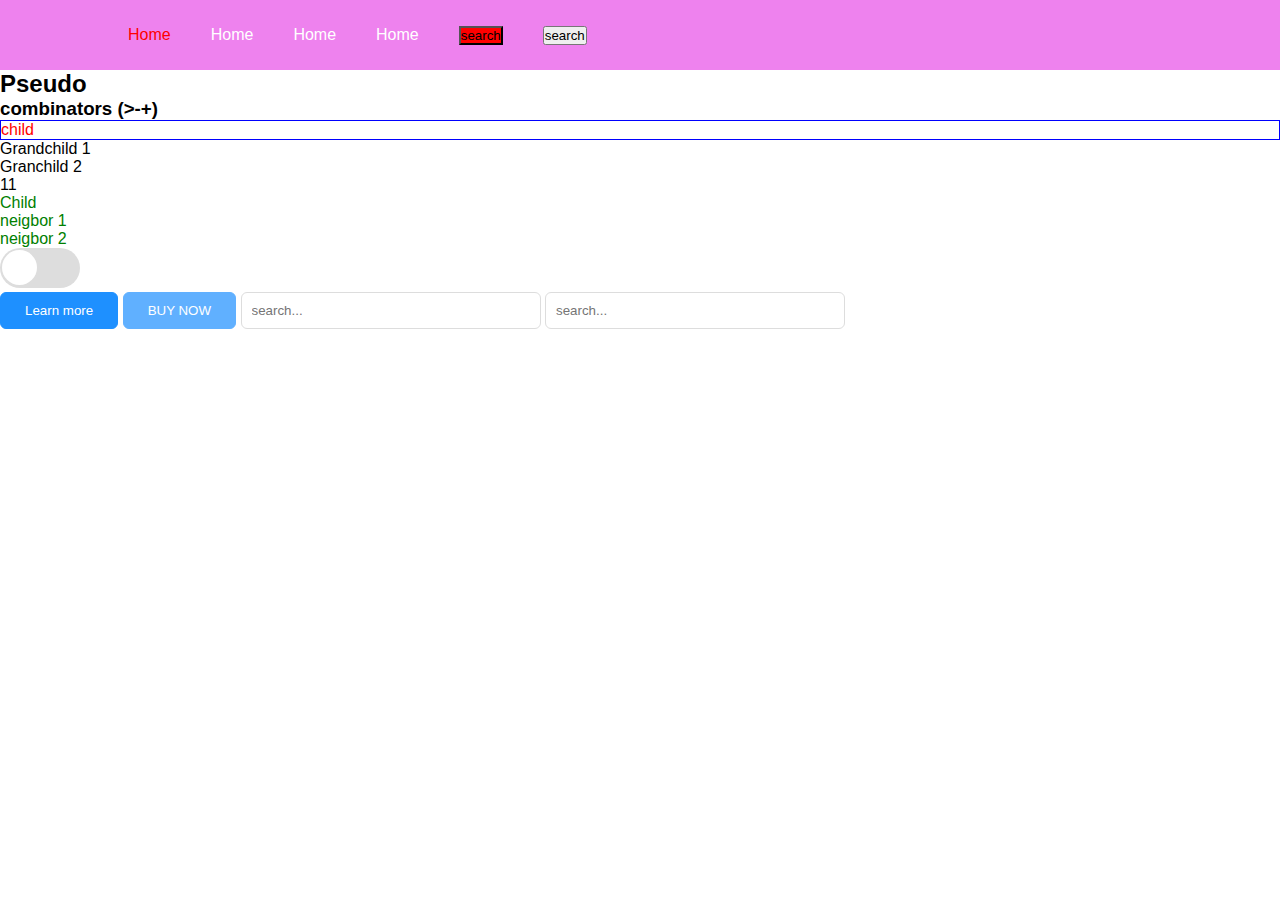
<file: lesson001/index.html>
<!DOCTYPE html>
<html lang="en">
<head>
    <meta charset="UTF-8">
    <meta name="viewport" content="width=device-width, initial-scale=1.0">
    <title>Document</title>
    <link rel="stylesheet" href="./style.css">
</head>
<body>

    <div class="navbar">
        <ul class="collection">
            <li class="item">Home</li>
            <li class="item">Home</li>
            <li class="item">Home</li>
            <li class="item">Home</li>
            <li class="item"><button>search</button></li>
            <li class="item"><button>search</button></li>

        
        </ul>
    </div>














    <h2>Pseudo</h2>
    <h3>combinators (>-+)</h3>

    <div class="parent">
        <p>child</p>
    </div>
    <div>
    <p>Grandchild 1</p>
    <p>Granchild 2</p>
    </div>11
        <p>Child</p>
    </div>
    <p>neigbor 1</p>
    <p>neigbor 2</p>


    <div>
        <input type="checkbox" name="" id="input__toggle">
        <label for="input__toggle" class="toggle">
            <div class="circle"></div>
        </label>
    </div>

    <button class="btn">Learn more</button>
    <button disabled class="btn">BUY NOW</button>



    <input type="text" placeholder="search... " class="inp"> 
    <input type="text" placeholder="search... " class="inp"> 





</body>
</html>
</file>
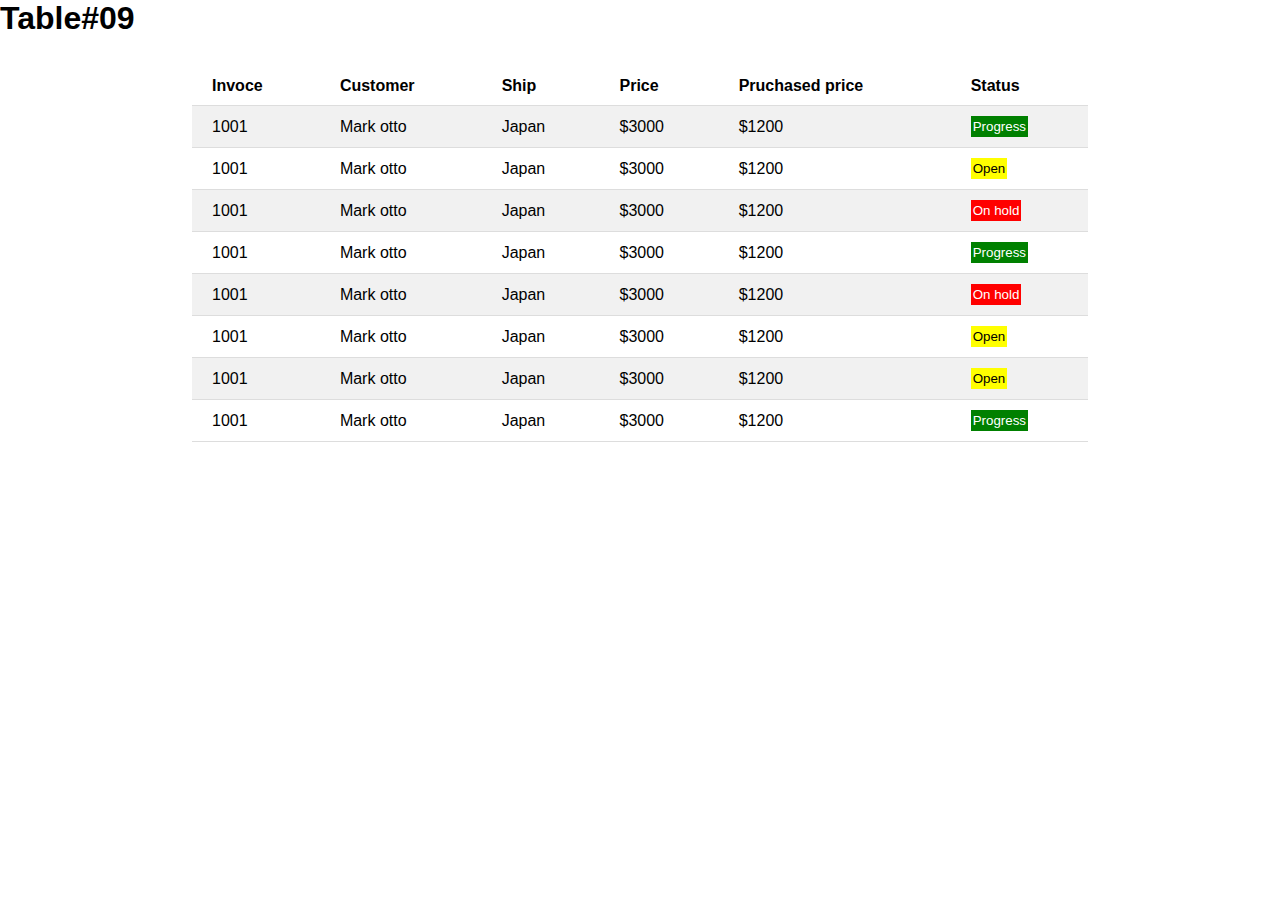
<file: lesson001/Homework/index.html>
<!DOCTYPE html>
<html lang="en">
<head>
    <meta charset="UTF-8">
    <meta name="viewport" content="width=device-width, initial-scale=1.0">
    <title>Document</title>
    <link rel="stylesheet" href="style.css">
</head>
<body>
<h1>Table#09</h1>

    <table class="table">
        <thead>
            <tr>
                <th>Invoce</th>
                <th>Customer</th>
                <th>Ship</th>
                <th>Price</th>
                <th>Pruchased price</th>
                <th>Status</th>
            </tr>
        </thead>
        <tbody>
            <tr>
                <td>1001</td>
                <td>Mark otto</td>
                <td>Japan</td>
                <td>$3000</td>
                <td>$1200</td>
                <td>
                    <button class="btn">Progress</button>
                </td>
            </tr>
            <tr>
                <td>1001</td>
                <td>Mark otto</td>
                <td>Japan</td>
                <td>$3000</td>
                <td>$1200</td>
                <td>
                    <button class="sariq">Open</button>
                </td>
            </tr>
            <tr>
                <td>1001</td>
                <td>Mark otto</td>
                <td>Japan</td>
                <td>$3000</td>
                <td>$1200</td>
                <td>
                    <button class="qizil">On hold</button>
                </td>
            </tr>
            <tr>
                <td>1001</td>
                <td>Mark otto</td>
                <td>Japan</td>
                <td>$3000</td>
                <td>$1200</td>
                <td>
                    <button class="btn">Progress</button>
                </td>
            </tr>
            <tr>
                <td>1001</td>
                <td>Mark otto</td>
                <td>Japan</td>
                <td>$3000</td>
                <td>$1200</td>
                <td>
                    <button class="qizil">On hold</button>
                </td>
            </tr>
            <tr>
                <td>1001</td>
                <td>Mark otto</td>
                <td>Japan</td>
                <td>$3000</td>
                <td>$1200</td>
                <td>
                    <button class="sariq">Open</button>
                </td>
                <tr>
                    <td>1001</td>
                    <td>Mark otto</td>
                    <td>Japan</td>
                    <td>$3000</td>
                    <td>$1200</td>
                    <td>
                        <button class="sariq">Open</button>
                    </td>
                </tr>
                <tr>
                    <td>1001</td>
                    <td>Mark otto</td>
                    <td>Japan</td>
                    <td>$3000</td>
                    <td>$1200</td>
                    <td>
                        <button class="btn">Progress</button>
                    </td>
                </tr>
            </tr>
            
        </tbody>
       </table>



</body>
</html>
</file>
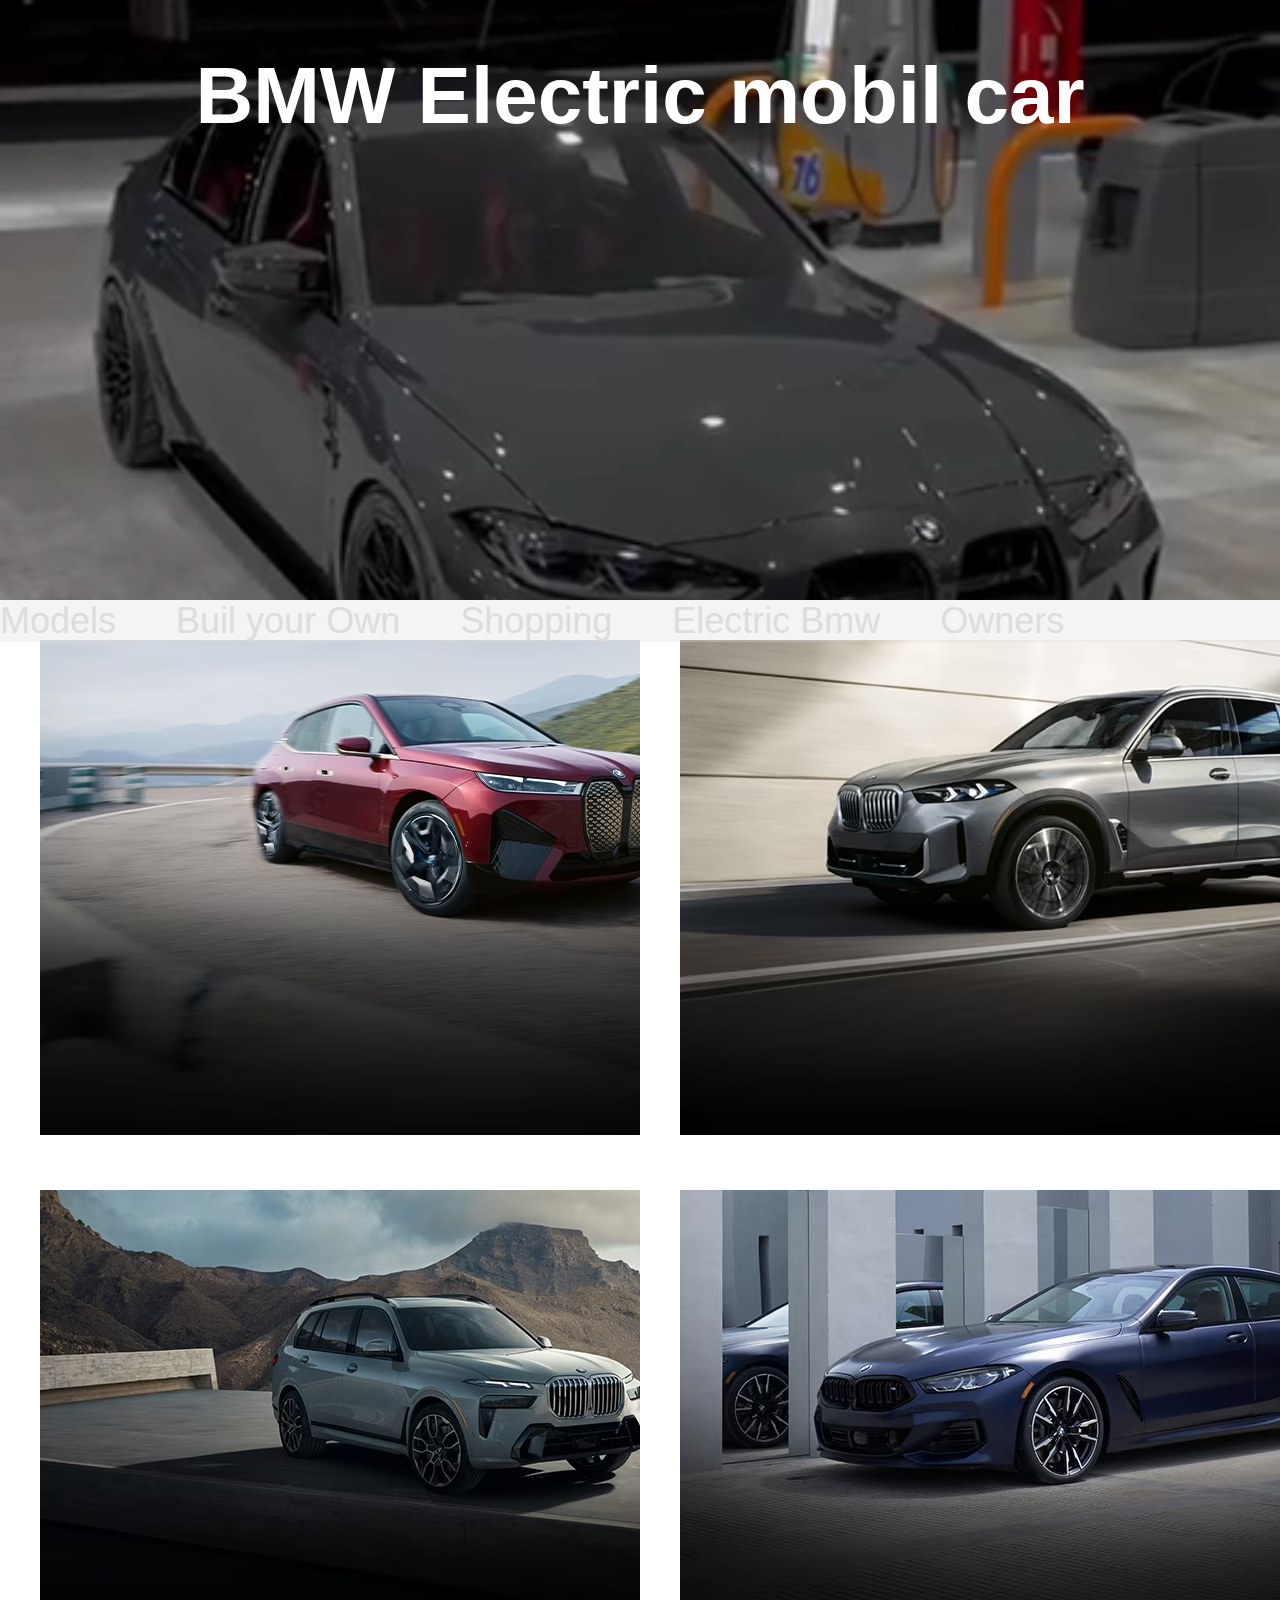
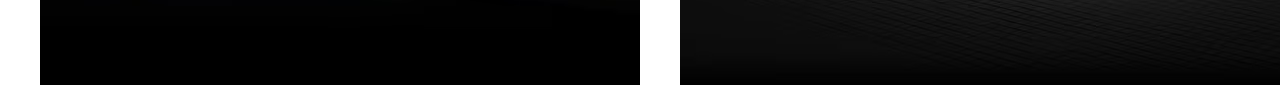
<file: bmw.html>
<!DOCTYPE html>
<html lang="en">
<head>
    <meta charset="UTF-8">
    <meta name="viewport" content="width=device-width, initial-scale=1.0">
    <title>Document</title>
    <link rel="stylesheet" href="./bmw.css">
</head>
<body>
    <div class="box">
        <video src="./IMG_3109.MP4" muted loop autoplay >

        </video>
        <h2 class="web">BMW Electric mobil car</h2>
    </div>
        
    <div class="navabr">
        <ul class="collection">
            <li>Models</li>
            <li>Buil your Own</li>
            <li>Shopping</li>
            <li>Electric Bmw</li>
            <li>Owners</li>
        </ul>
        
    
</div>
</div>    
<div class="wrapper">
    <div class="quti">
        <img src="./BMW-Secondary-FMA-Homepage-Cookied-Tile-01-Desktop.avif" alt="">
        <h2 class="giv">BMW-MY23-X7-Secondary-FMA-Desktop</h2>
        <a href="Learn more"></a>
    </div>
    <div class="quti">
        <img src="./BMW-MY24-X5-HP-Secondary-FMA-Desktop.avif" alt="">
    </div>
    <div class="quti">
        <img src="./BMW-MY23-X7-Secondary-FMA-Desktop.avif" alt="">
    </div>
    <div class="quti">
        <img src="./BMW-Secondary-FMA-Homepage-Tile-04-Desktop.avif" alt="">
    </div>
    
</div>
    
</body>
</html>
</file>
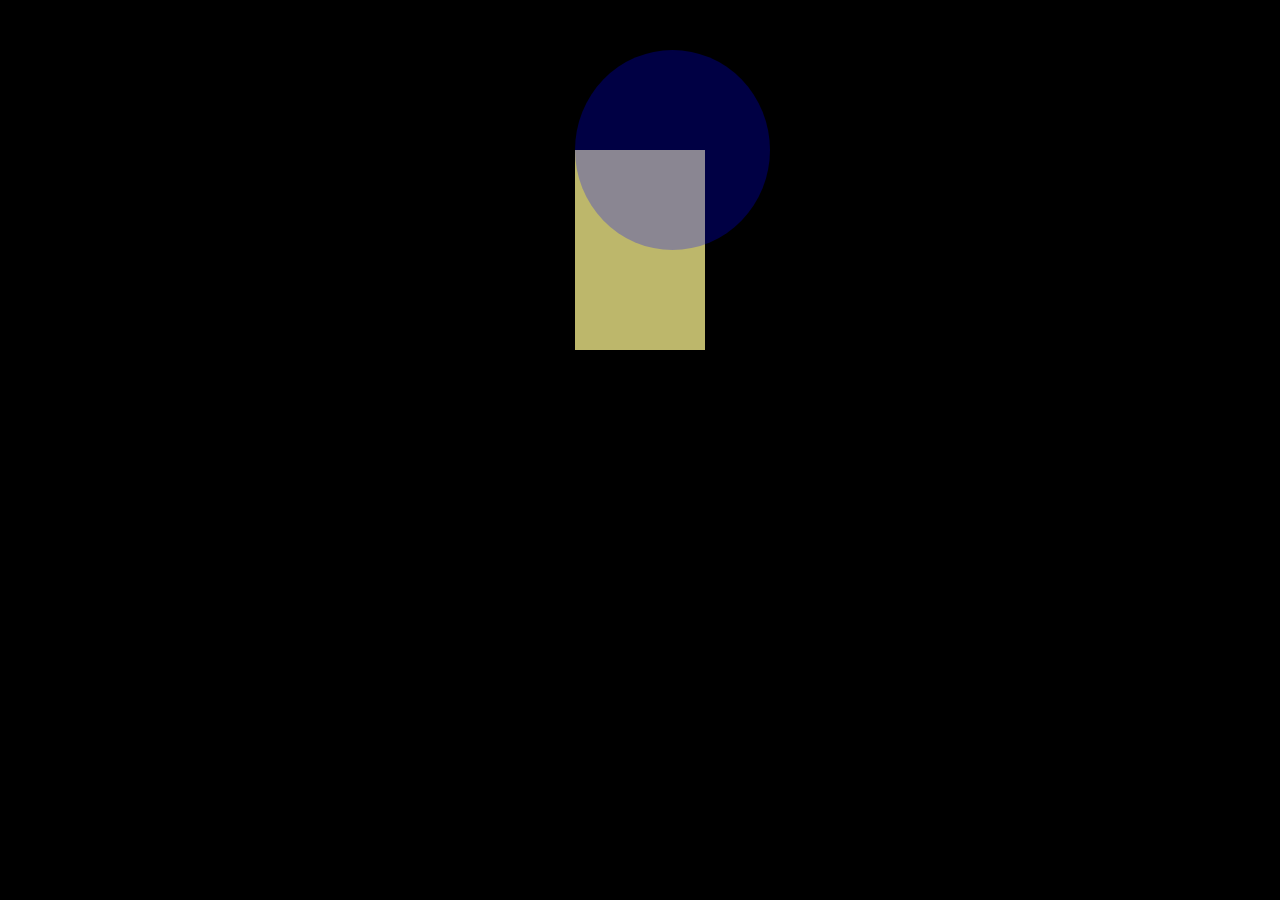
<file: vazifa.html>
<!DOCTYPE html>
<html lang="en">
<head>
    <meta charset="UTF-8">
    <meta name="viewport" content="width=device-width, initial-scale=1.0">
    <title>Document</title>
    <link rel="stylesheet" href="./vazifa.css">
</head>
<body>
    <div class="box"></div>
</body>
</html>
</file>
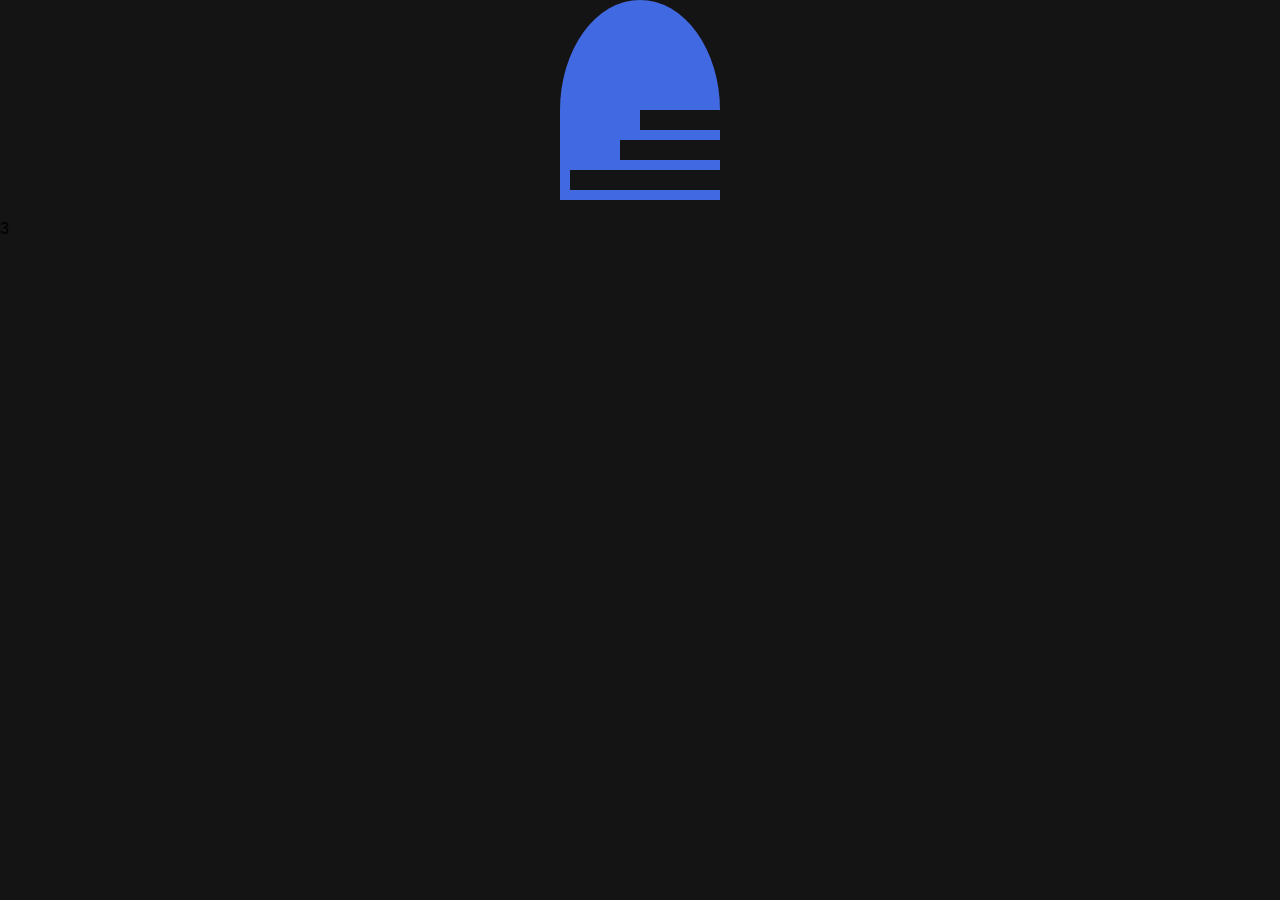
<file: vazifa2.html>
<!DOCTYPE html>
<html lang="en">
<head>
    <meta charset="UTF-8">
    <meta name="viewport" content="width=device-width, initial-scale=1.0">
    <title>Document</title>
    <link rel="stylesheet" href="./vazifa2.css">
</head>
<body>
    <div class="wrapper">
        <div class="box"></div>
        <div class="box2"></div>
        <div class="box3"></div>
        <div class="box4"></div>

    </div>
    
</body>
</html>3
</file>
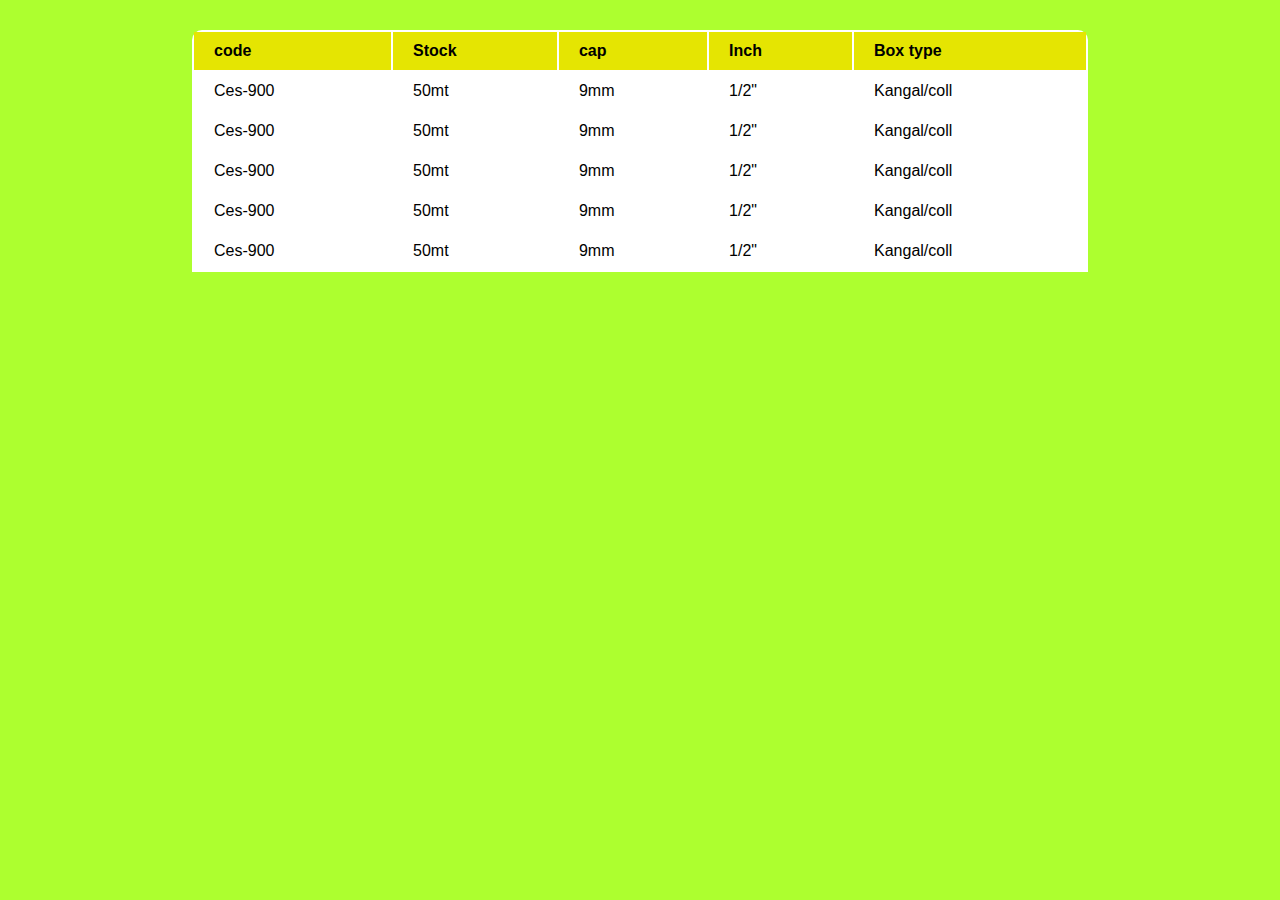
<file: lesson001/Homework/exel.html>
<!DOCTYPE html>
<html lang="en">
<head>
    <meta charset="UTF-8">
    <meta name="viewport" content="width=device-width, initial-scale=1.0">
    <title>Document</title>
    <link rel="stylesheet" href="./exel.css">
</head>
<body>
    <table class="table">
        <thead>
            <tr>
                <th>code</th>
                <th>Stock</th>
                <th>cap</th>
                <th>Inch</th>
                <th>Box type</th>
            </tr>
        </thead>
        <tbody>
            <tr>
                <td>Ces-900</td>
                <td>50mt</td>
                <td>9mm</td>
                <td>1/2"</td>
                <td>Kangal/coll</td>
            </tr>
            <tr>
                <td>Ces-900</td>
                <td>50mt</td>
                <td>9mm</td>
                <td>1/2"</td>
                <td>Kangal/coll</td>
            </tr>
            <tr>
                <td>Ces-900</td>
                <td>50mt</td>
                <td>9mm</td>
                <td>1/2"</td>
                <td>Kangal/coll</td>
            </tr>
            <tr>
                <td>Ces-900</td>
                <td>50mt</td>
                <td>9mm</td>
                <td>1/2"</td>
                <td>Kangal/coll</td>
            </tr>
            <tr>
                <td>Ces-900</td>
                <td>50mt</td>
                <td>9mm</td>
                <td>1/2"</td>
                <td>Kangal/coll</td>
            </tr>
        </tbody>
    </table>
    
</body>
</html>
</file>
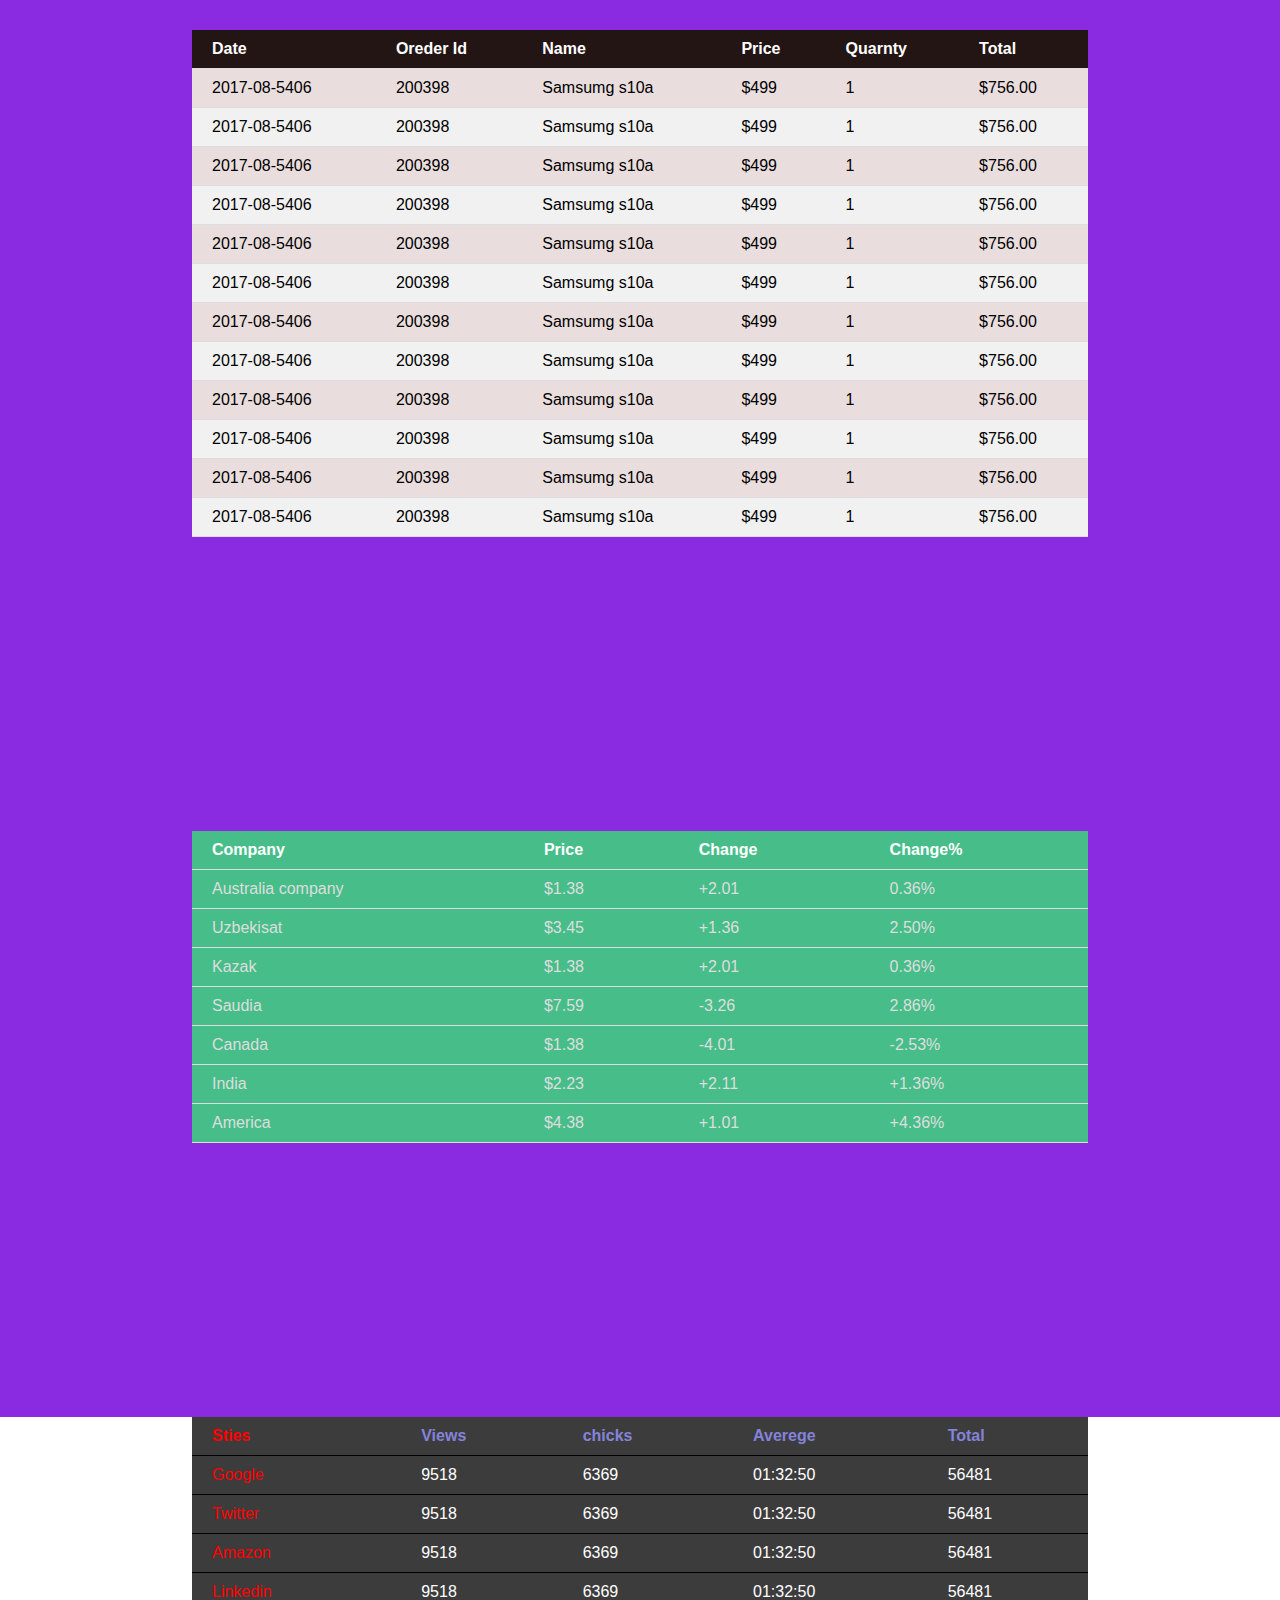
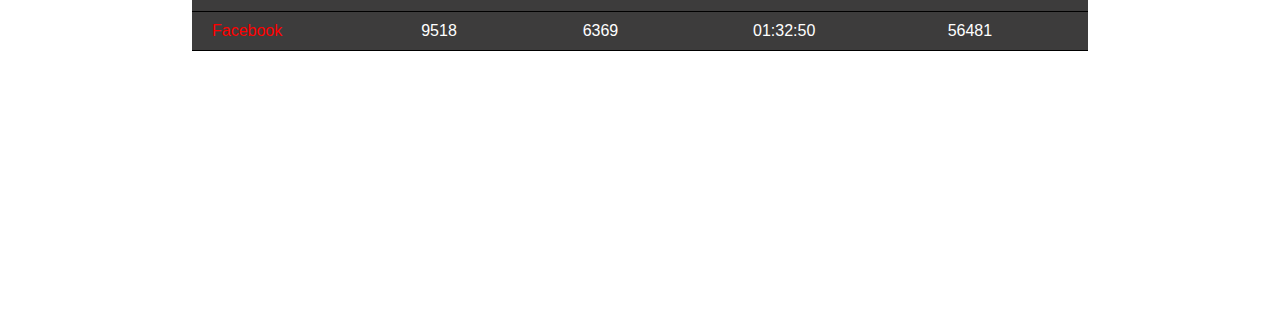
<file: lesson001/Homework/forplus.html>
<!DOCTYPE html>
<html lang="en">
<head>
    <meta charset="UTF-8">
    <meta name="viewport" content="width=device-width, initial-scale=1.0">
    <title>Document</title>
    <link rel="stylesheet" href="./forplus.css">
</head>
<body class="sab">
    <table class="table">
        <thead>
            <tr>
                <th>Date</th>
                <th>Oreder Id</th>
                <th>Name</th>
                <th>Price</th>
                <th>Quarnty</th>
                <th>Total</th>
            </tr>
        </thead>
            <tbody>
                <tr>
                    <td>2017-08-5406</td>
                    <td>200398</td>
                    <td>Samsumg s10a</td>
                    <td>$499</td>
                    <td>1</td>
                    <td>$756.00</td>
                </tr>
                <tr>
                    <td>2017-08-5406</td>
                    <td>200398</td>
                    <td>Samsumg s10a</td>
                    <td>$499</td>
                    <td>1</td>
                    <td>$756.00</td>
                </tr>
                <tr>
                    <td>2017-08-5406</td>
                    <td>200398</td>
                    <td>Samsumg s10a</td>
                    <td>$499</td>
                    <td>1</td>
                    <td>$756.00</td>
                </tr>
                <tr>
                    <td>2017-08-5406</td>
                    <td>200398</td>
                    <td>Samsumg s10a</td>
                    <td>$499</td>
                    <td>1</td>
                    <td>$756.00</td>
                </tr>
                <tr>
                    <td>2017-08-5406</td>
                    <td>200398</td>
                    <td>Samsumg s10a</td>
                    <td>$499</td>
                    <td>1</td>
                    <td>$756.00</td>
                </tr>
                <tr>
                    <td>2017-08-5406</td>
                    <td>200398</td>
                    <td>Samsumg s10a</td>
                    <td>$499</td>
                    <td>1</td>
                    <td>$756.00</td>
                </tr>
                <tr>
                    <td>2017-08-5406</td>
                    <td>200398</td>
                    <td>Samsumg s10a</td>
                    <td>$499</td>
                    <td>1</td>
                    <td>$756.00</td>
                </tr>
                <tr>
                    <td>2017-08-5406</td>
                    <td>200398</td>
                    <td>Samsumg s10a</td>
                    <td>$499</td>
                    <td>1</td>
                    <td>$756.00</td>
                </tr>
                <tr>
                    <td>2017-08-5406</td>
                    <td>200398</td>
                    <td>Samsumg s10a</td>
                    <td>$499</td>
                    <td>1</td>
                    <td>$756.00</td>
                </tr>
                <tr>
                    <td>2017-08-5406</td>
                    <td>200398</td>
                    <td>Samsumg s10a</td>
                    <td>$499</td>
                    <td>1</td>
                    <td>$756.00</td>
                </tr>
                <tr>
                    <td>2017-08-5406</td>
                    <td>200398</td>
                    <td>Samsumg s10a</td>
                    <td>$499</td>
                    <td>1</td>
                    <td>$756.00</td>
                </tr>
                <tr>
                    <td>2017-08-5406</td>
                    <td>200398</td>
                    <td>Samsumg s10a</td>
                    <td>$499</td>
                    <td>1</td>
                    <td>$756.00</td>
                </tr>


            </tbody>
        

    </table>

    <br><br><br><br><br><br><br><br><br><br><br><br><br>


<table class="dosk">
    
    <thead>
        
        <tr>

            <th>Company</th>
            <th>Price</th>
            <th>Change</th>
            <th>Change%</th>
        </tr>
    </thead>
    <tbody>
        <tr>
            <td>Australia company</td>
            <td>$1.38</td>  
            <td>+2.01</td> 
            <td>0.36%</td> 
        </tr>
        <tr>
            <td>Uzbekisat</td>
            <td>$3.45</td>  
            <td>+1.36</td> 
            <td>2.50%</td> 
        </tr>
        <tr>
            <td>Kazak</td>
            <td>$1.38</td>  
            <td>+2.01</td> 
            <td>0.36%</td> 
        </tr>
        <tr>
            <td>Saudia</td>
            <td>$7.59</td>  
            <td>-3.26</td> 
            <td>2.86%</td> 
        </tr>
        <tr>
            <td>Canada</td>
            <td>$1.38</td>  
            <td>-4.01</td> 
            <td>-2.53%</td> 
        </tr>
        <tr>
            <td>India</td>
            <td>$2.23</td>  
            <td>+2.11</td> 
            <td>+1.36%</td> 
        </tr>
        <tr>
            <td>America </td>
            <td>$4.38</td>  
            <td>+1.01</td> 
            <td>+4.36%</td> 
        </tr>

    </tbody>

</table>
<br><br><br><br><br><br><br><br>


<div class="box">

<table class="save">
    <thead>
        <tr>
            <th>Sties</th>
            <th>Views</th>
            <th>chicks</th>
            <th>Averege</th>
            <th>Total</th>
        </tr>
    </thead>
    <tbody>
        <tr>
            <td>Google</td>
            <td>9518</td>
            <td>6369</td>
            <td>01:32:50</td>
            <td>56481</td>
        </tr>
        <tr>
            <td>Twitter</td>
            <td>9518</td>
            <td>6369</td>
            <td>01:32:50</td>
            <td>56481</td>
        </tr>
        <tr>
            <td>Amazon</td>
            <td>9518</td>
            <td>6369</td>
            <td>01:32:50</td>
            <td>56481</td>
        </tr>
        <tr>
            <td>Linkedin</td>
            <td>9518</td>
            <td>6369</td>
            <td>01:32:50</td>
            <td>56481</td>
        </tr>
        <tr>
            <td>Facebook</td>
            <td>9518</td>
            <td>6369</td>
            <td>01:32:50</td>
            <td>56481</td>
        </tr>
    </tbody>

</table>
</div>

    
</body>
</html>
</file>
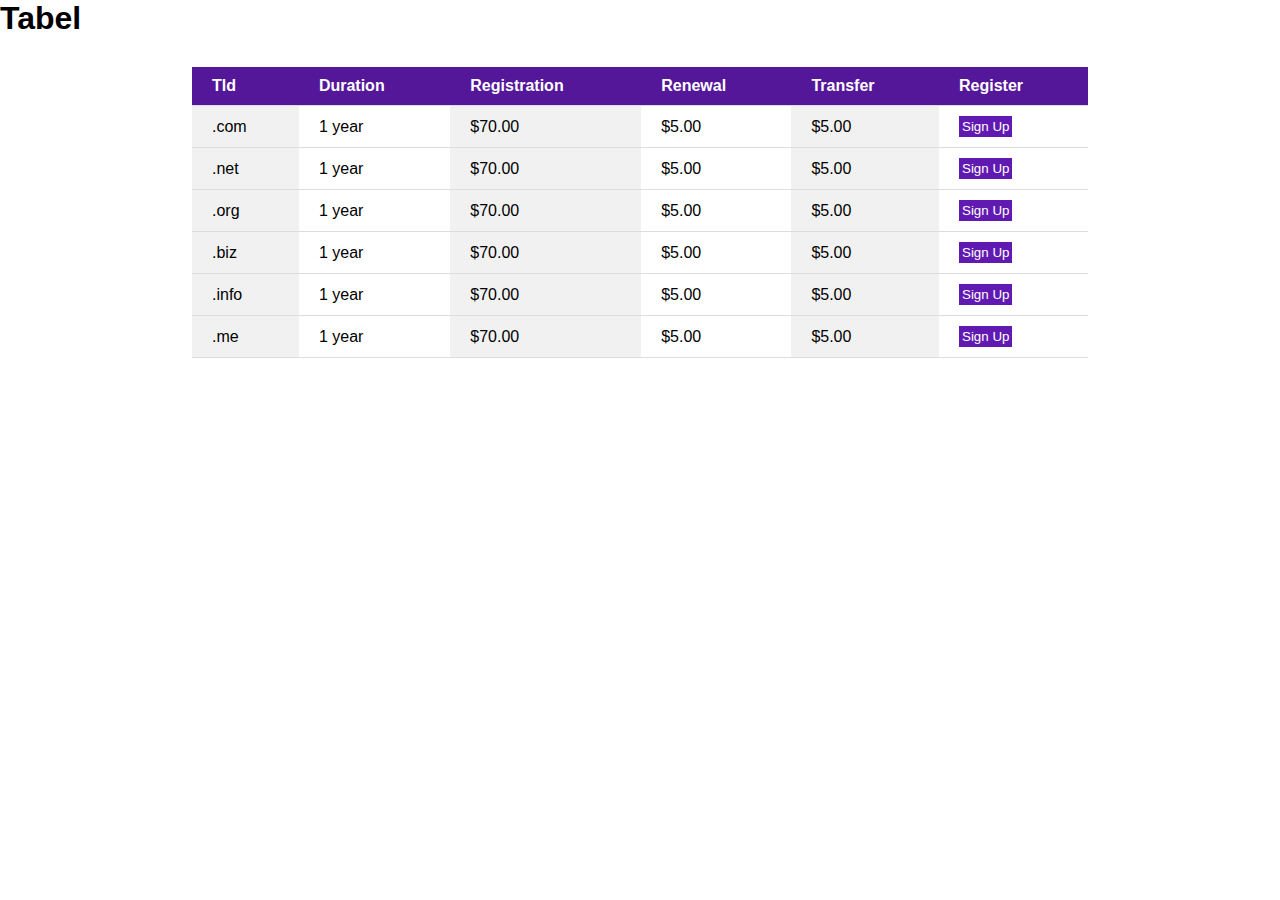
<file: lesson001/Homework/vazifa.html>
<!DOCTYPE html>
<html lang="en">
<head>
    <meta charset="UTF-8">
    <meta name="viewport" content="width=device-width, initial-scale=1.0">
    <title>Document</title>
    <link rel="stylesheet" href="./vazifa.css">
</head>
<body>
    <h1>Tabel</h1>
    <table class="table">

        <thead>
            <tr>
                <th>Tld</th>
                <th>Duration</th>
                <th>Registration</th>
                <th>Renewal</th>
                <th>Transfer</th>
                <th>Register</th>
            </tr>
        </thead>
        <tbody>
            <tr>
                <td>.com</td>
                <td>1 year</td>
                <td>$70.00</td>
                <td>$5.00</td>
                <td>$5.00</td>
                <td>
                    <button class="btn">Sign Up</button>
                </td>
            </tr>
            <tr>
                <td>.net</td>
                <td>1 year</td>
                <td>$70.00</td>
                <td>$5.00</td>
                <td>$5.00</td>
                <td>
                    <button class="btn">Sign Up</button>
                </td>
            </tr>
            <tr>
                <td>.org</td>
                <td>1 year</td>
                <td>$70.00</td>
                <td>$5.00</td>
                <td>$5.00</td>
                <td>
                    <button class="btn">Sign Up</button>
                </td>
            </tr>
            <tr>
                <td>.biz</td>
                <td>1 year</td>
                <td>$70.00</td>
                <td>$5.00</td>
                <td>$5.00</td>
                <td>
                    <button class="btn">Sign Up</button>
                </td>
            </tr>
            <tr>
                <td>.info</td>
                <td>1 year</td>
                <td>$70.00</td>
                <td>$5.00</td>
                <td>$5.00</td>
                <td>
                    <button class="btn">Sign Up</button>
                </td>
            </tr>
            <tr>
                <td>.me</td>
                <td>1 year</td>
                <td>$70.00</td>
                <td>$5.00</td>
                <td>$5.00</td>
                <td>
                    <button class="btn">Sign Up</button>
                </td>
            </tr>
        </tbody>

    </table>

    
</body>
</html>
</file>
<file: lesson001/style.css>
*{
    margin: 0;
    padding: 0;
    box-sizing: border-box;
    font-family: sans-serif;
    
}
.navbar{
    width: 100%;
    height: 70px;
    background: violet;
    padding: 0 10%;
}
.collection{
    width: 100%;
    height: 100%;
    display: flex;
    align-items: center;
    gap: 40px;
}
.item{
    list-style: none;
    color: #fff;
}
.item:first-child{
    color: red;
}
.item:nth-child(5) > button{
    background: red;
}
.inp{
    width: 300px;
    padding: 10px;
    border: 1px solid #ddd;
    border-radius: 6px;
    outline: none;
}
.inp:focus{
    outline: 2px solid #acd6ff;
    background: rgb(237, 217, 181);
}






.parent{
    border: 1px solid blue;

}
.parent > p{
    color: red;
    
}
.parent ~ p{
    color: green;
}
.toggle{
    display: inline-block;
    width: 80px;
    height: 40px;
    border-radius: 30px;
    background: #ddd;
    padding: 2px;
    cursor: pointer;
    user-select: none;

}
#input__toggle{
    display: none;
}
.circle{
    width: 35px;
    height: 35px;
    background: #fff;
    transition: .25;
    border-radius: 50%;

}
#input__toggle:checked + .toggle{
    background: dodgerblue;
}
#input__toggle:checked + .toggle .circle{
    transform: translateX(40px);
}

.btn{
    padding: 10px 24px;
    border-radius: 6px;
    border: 1px solid dodgerblue;
    background: dodgerblue;
    color: #fff;
}
.btn:hover{
    background: blue;
    cursor: pointer;

}
.btn:active{
    transform: scale(.95);
    opacity: .7;
}
.btn:disabled{
    opacity: .7;
    cursor: no-drop;
}
.btn:disabled:hover{
    background: dodgerblue;
}
.btn:disabled:active{
    transform: scale(1);
}
</file>
<file: lesson001/Homework/style.css>
*{
    margin: 0;
    padding: 0;
    box-sizing: border-box;
    font-family: sans-serif;
}


.table{
    width: 70%;
    margin: 30px auto;
    border-collapse: collapse;
    border-radius: 10px 10px 0 0 ;
    
    
}
.table th,
.table td{
    border-bottom: 1px solid #ddd;
    padding: 10px  20px;
}
.table thead{
    background: white;
    color: black;
    text-align: left;
}
.table th:first-child{
    border-radius: 10px 0 0 0;
}
.table th:last-child{
    border-radius:  0 10px 0 0;
}
.table tbody tr:nth-child(odd){
    background: #f1f1f1;
}
.table tbody tr:hover{
    color: dodgerblue;
}

.btn{
    background: green;
    color: white;
    border: none;
    padding: 3px 2px;
    
}
.sariq{
    background: yellow;
    border: none;
    padding: 3px 2px;
    

}
.qizil{
    background: red;
    color: white;
    border: none;
    padding: 3px 2px;
    
}
</file>
<file: bmw.css>
*{
    margin: 0;
    padding: 0;
    box-sizing: border-box;
    font-family: sans-serif;
}
.box{

width: 100%;
height: 600px;
position: relative;
}
.box video{
position: absolute;
top: 0;
left: 0;
width: 100%;
height: 100%;
object-fit: cover;
overflow: hidden;
}
.web{
    position: relative;
    z-index: 1;
    text-align: center;
    padding-top: 50px;
    font-size: 5rem;
    color: #fff;

}
.navbar{

color: white;
position: relative;


}

.collection{
 width: 100%;
 color: #ddd;
 background: rgba(221, 221, 221, 0.322);
position: absolute;
display: flex;
list-style: none;
gap: 60px;

}


.collection li{
    align-items: center;
    font-size: 36px;
}
.wrapper{
    display: flex;
    align-items: center;
    flex-wrap: wrap;
    
}
.quti{
    width: 50%;
    height: 550px;
    border: 40px solid white;
    margin: auto;

}
.quti h2{
    margin: auto;
    padding-top: 50px;
    font-size: 2rem;
}
.giv{
    font-size: 2rem;
    
}
</file>
<file: vazifa.css>
*{
    margin: 0;
    padding: 0;
    box-sizing: border-box;
    font-family: sans-serif;
}
body{
    background: black;
}
.box{
    width: 130px;
    height: 200px;
    margin: auto;
    background: darkkhaki;
    margin-top: 150px;
    position: relative;
    object-fit: cover;
    

}


.box::before{
position: absolute;
content: "";
top: -50%;
left: 0;
width: 150%;
height: 100%;
border-radius: 50%;
background: #00f4;
transition: .5s;
}
.box:hover::before{
top: 0;

}
</file>
<file: vazifa2.css>
*{
    margin: 0;
    padding: 0;
    box-sizing: border-box;
    font-family: sans-serif;
}
body{
    background: rgb(21, 20, 20);
}
.wrapper{
    width: 160px;
    height: 220px;
    background: royalblue;
    border-radius: 50% 50% 0 0;
    margin: auto;
    display: flex;
    flex-direction: column;
    align-items: flex-end;
    justify-content: flex-end;
    gap: 10px;
    
    
}
.box{
    width: 80px;
    height: 20px;
    background:  rgb(21, 20, 20);
    
    
}
.box2{
    width: 100px;
    height: 20px;
    background:  rgb(21, 20, 20);
    
}
.box3{
    width: 150px;
    height: 20px;
    background:  rgb(21, 20, 20);
    
}
.box4{
    width: 180px;
    height: 20px;
    background: rgb(21, 20, 20);

}
</file>
<file: lesson001/Homework/exel.css>
*{
    margin: 0;
    padding: 0;
    box-sizing: border-box;
    font-family: sans-serif;
}
body{
    background: greenyellow;
}
.table{
    width: 70%;
    margin: 30px auto;
    border-radius: 10px 10px 0 0 ;
    background: white;

    
    
    
}
.table th,
.table td{

    padding: 10px  20px;
}
.table thead{
    background: rgb(229, 229, 2);
    color: black;
    text-align: left;
}

.table tbody tr:nth-child(odd){
    background: white;
}
</file>
<file: lesson001/Homework/forplus.css>
*{
    margin: 0;
    padding: 0;
    box-sizing: border-box;
    font-family: sans-serif;
}
.sab{
    background-color: blueviolet;
}

.table{
    width: 70%;
    margin: 30px auto;
    border-collapse: collapse;
    border-radius: 10px 10px 0 0 ;
    background: #f1f1f1;
    
    
    
    
}
.table th,
.table td{
    border-bottom: 1px solid #ddd;
    padding: 10px  20px;
}
.table thead{
    background: rgb(36, 21, 21);
    color: white;
    text-align: left;
}

.table tbody tr:nth-child(odd){
    background: rgb(233, 221, 221);
}





.dosk{
    width: 70%;
    margin: 30px auto;
    border-collapse: collapse;
    border-radius: 10px 10px 0 0 ;
    background: #47bd8a;
    color: #ddd;
    
    
    
    
}
.dosk th,
.dosk td{
    border-bottom: 1px solid #ddd;
    padding: 10px  20px;
}
.dosk thead{
    background: #47bd8a;
    color: white;
    text-align: left;
}

.dosk tbody tr:nth-child(odd){
    background: #47bd8a;
}

.dosk tbody tr:hover{
    background: whitesmoke;
    
}
.box{
    width: 100%;
    height: 500px;
    background: white;
    margin-top: 100px;
    
}
.save{
width: 70%;
margin: 30px auto;
border-collapse: collapse;
background: rgb(61, 60, 60);
color: white;
cursor: pointer;

}
.save th,
.save td{
border-bottom: 1px solid black;
padding: 10px  20px;
}
.save thead{
background: rgb(61, 60, 60);
color: white;
text-align: left;
}

.save tbody tr:nth-child(odd){
background: rgb(61, 60, 60);
}

.save tbody td:hover{
background: yellow;
}
.save thead th{
    color: rgb(131, 131, 218);
} 

.save tr :first-child{
    color: red;
}
</file>
<file: lesson001/Homework/vazifa.css>
*{
    margin: 0;
    padding: 0;
    box-sizing: border-box;
    font-family: sans-serif;
}
.table{
    width: 70%;
    margin: 30px auto;
    border-collapse: collapse;
    
    
    
}
.table th,
.table td{
    border-bottom: 1px solid #ddd;
    padding: 10px  20px;
}
.table thead{
    background: rgb(84, 23, 153);
    color: white;
    text-align: left;
}

.table tbody td:nth-child(odd){
    background: #f1f1f1;
}
.btn{
    background: rgb(97, 26, 177);
    color: white;
    border: none;
    padding: 3px 3px;
}
</file>
